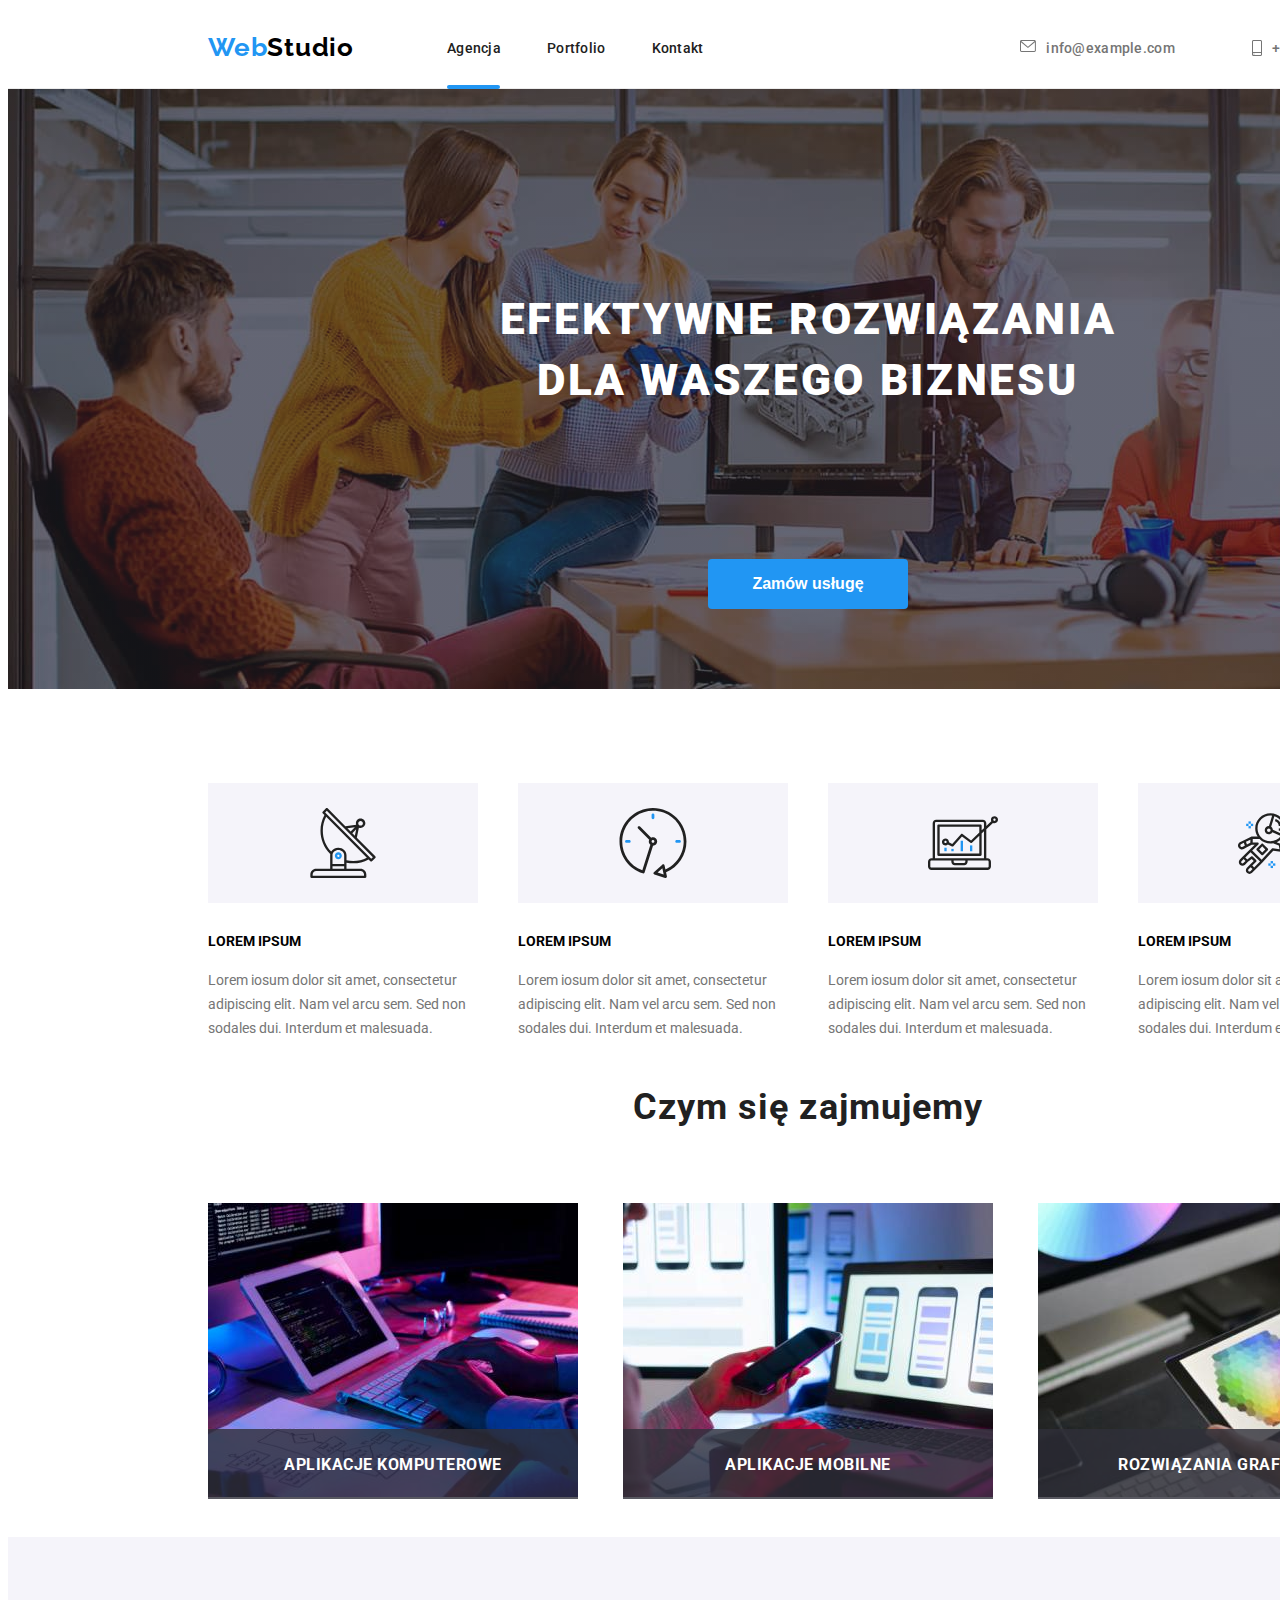
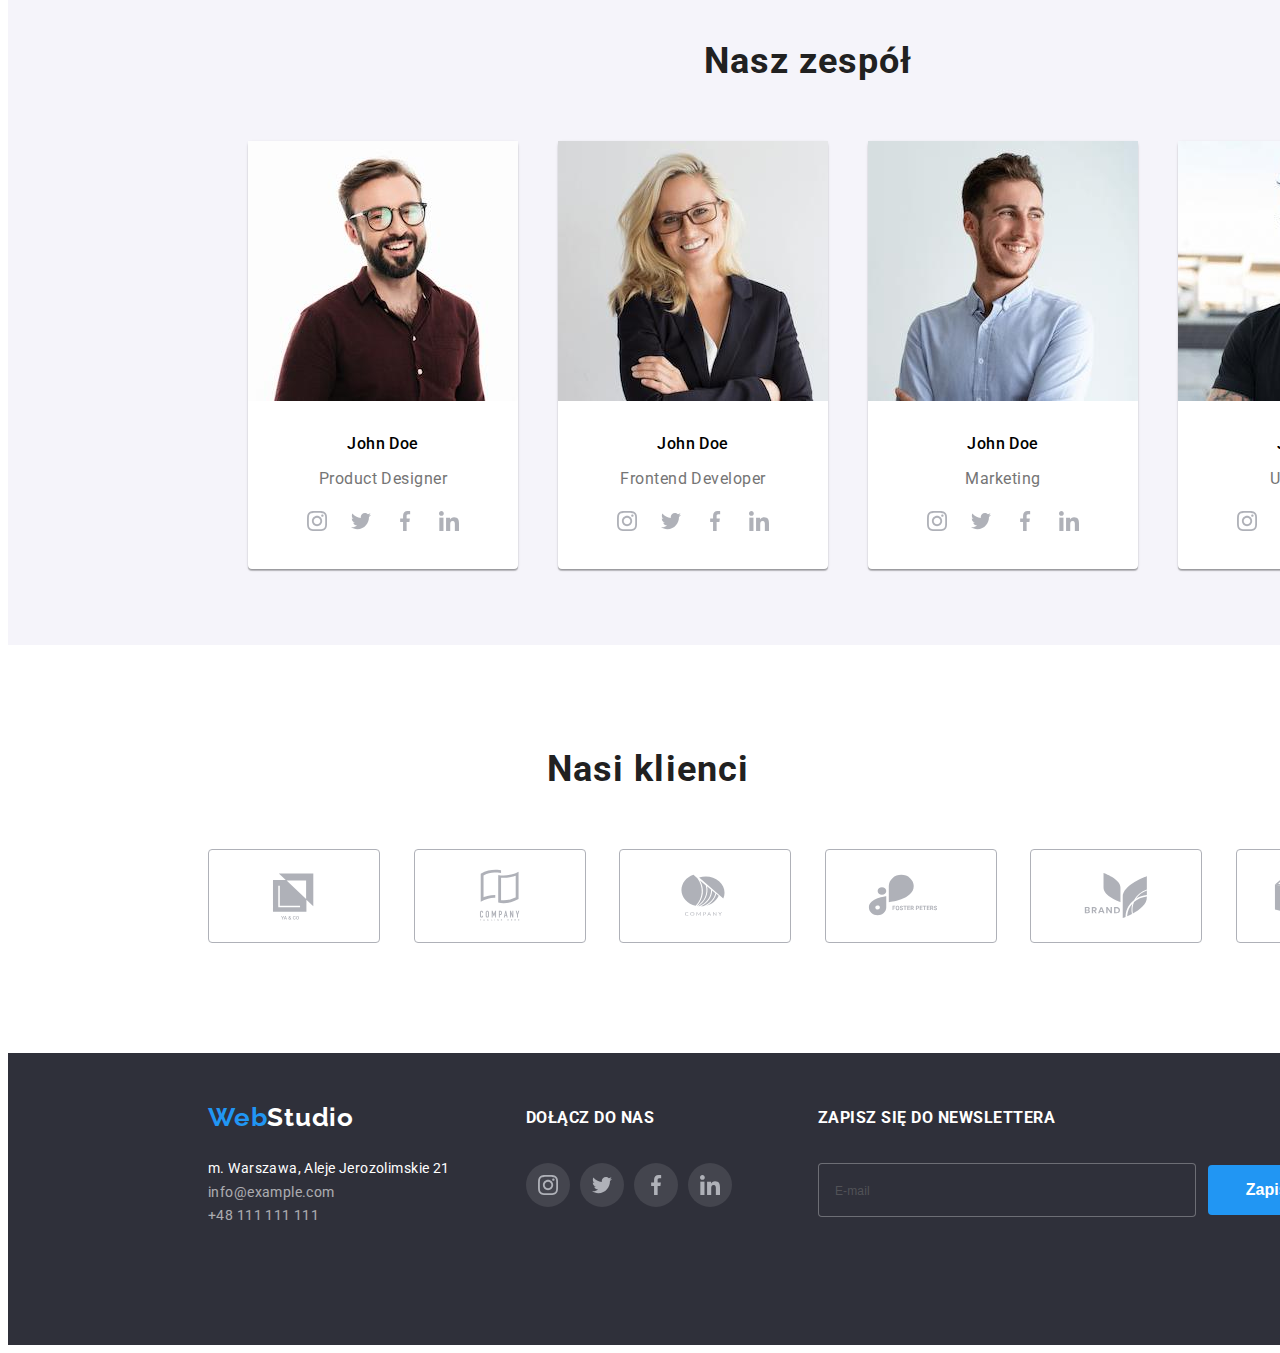
<file: index.html>
<!DOCTYPE html>
<html lang="pl">

<head>
    <meta charset="UTF-8">
    <meta http-equiv="X-UA-Compatible" content="IE=edge">
    <meta name="viewport" content="width=device-width, initial-scale=1.0">
    <link rel="preconnect" href="https://fonts.gstatic.com">
    <link href="https://fonts.googleapis.com/css2?family=Raleway:wght@700&family=Roboto:wght@400;500;700;900&display=swap" rel="stylesheet">
    <link rel="stylesheet" href="https://cdnjs.cloudflare.com/ajax/libs/modern-normalize/0.2.0/modern-normalize.css"
        integrity="sha512-oxqL25oMBPTFLK5OOR4U/Y//5oyc+3B8MJVTuGD2FLdyA+VXlhKMyQ7YjHNSI5+CLk0UdMLw1lV64dDuT1Batw=="
        crossorigin="anonymous" />
    <link rel="stylesheet" href="./css/main.min.css">
    <title>Studio</title>
</head>


<body class="body">

    <!-- HEADER -->

    <header class="header">
        <div class="container">
            <a class="logo logo--light-theam" href="./index.html"><span class="logo__span">Web</span>Studio</a>
            
            <button class="menu__btn" type="button" mobile-menu-open>
                <svg class="menu__btn--icon" width="24" height="16">
                    <use href="./images/icons.svg#icon-menu"></use>
                </svg>
            </button>
            
            <nav class="menu">
                <ul class="menu__list">
                    <li class="menu__item"><a class="menu__link menu__link--underline" href="#">Agencja</a></li>
                    <li class="menu__item"><a class="menu__link" href="./portfolio.html">Portfolio</a></li>
                    <li class="menu__item"><a class="menu__link" href="#">Kontakt</a></li>
                </ul>
            </nav>

            <div class="contact">
                <a class="contact__link" href="mailto:info@example.com">
                    <svg class= "contact__link--envelope">
                        <use href="./images/icons.svg#icon-envelope"></use>
                    </svg>
                        info@example.com
                </a>
                <a class="contact__link" href="tel:+48111111111">
                    <svg class="contact__link--smartphone">
                        <use href="./images/icons.svg#icon-smartphone"></use>
                    </svg>
                        +48 111 111 111
                </a>
            </div>
        </div>
    </header>

    <main>

        <!-- HERO -->

        <section class="hero">
            <h1 class="hero__title">
                Efektywne rozwiązania<br>dla Waszego Biznesu
            </h1>
            <button class="hero__button" type="button" data-modal-open>Zamów usługę</button>
        </section>


        <!-- ATUTS -->


        <section class="atuts container">
            <ul class="atuts__list">
                <li>
                    <div class="atuts__icon-bg">
                        <svg class="atuts__icon">
                            <use href="./images/icons.svg#icon-antenna"></use>
                        </svg>
                    </div>
                    <h4 class="atuts__title">Lorem Ipsum</h4>
                    <p class="atuts__text">Lorem iosum dolor sit amet, consectetur adipiscing elit. Nam vel arcu sem. Sed non sodales dui. Interdum et malesuada.</p>
                </li>
                <li>
                    <div class="atuts__icon-bg">
                        <svg class="atuts__icon">
                            <use href="./images/icons.svg#icon-clock"></use>
                        </svg>
                    </div>
                    <h4 class="atuts__title">Lorem Ipsum</h4>
                    <p class="atuts__text">Lorem iosum dolor sit amet, consectetur adipiscing elit. Nam vel arcu sem. Sed non sodales dui. Interdum et malesuada.</p>
                </li>
                <li>
                    <div class="atuts__icon-bg">
                        <svg class="atuts__icon">
                            <use href="./images/icons.svg#icon-diagram"></use>
                        </svg>
                    </div>
                    <h4 class="atuts__title">Lorem Ipsum</h4>
                    <p class="atuts__text">Lorem iosum dolor sit amet, consectetur adipiscing elit. Nam vel arcu sem. Sed non sodales dui. Interdum et malesuada.</p>
                </li>
                <li>
                    <div class="atuts__icon-bg">
                        <svg class="atuts__icon">
                            <use href="./images/icons.svg#icon-astronaut"></use>
                        </svg>
                    </div>
                    <h4 class="atuts__title">Lorem Ipsum</h4>
                    <p class="atuts__text">Lorem iosum dolor sit amet, consectetur adipiscing elit. Nam vel arcu sem. Sed non sodales dui. Interdum et malesuada.</p>
                </li>
            </ul>
        </section>

        <!-- ABOUT US -->

        <section class="about-us container">
            <h2 class="secondary-title">Czym się zajmujemy</h2>
            <ul class="about-us__list">
                <li class="about-us__img">
                    <img src="images/index/o_nas/box1.jpg" srcset="images/index/o_nas/box1@2x.jpg 2x"  alt="Biurko programisty podczas pracy" width="370" height="294">
                    <div class="about-us__text">aplikacje komputerowe</div>
                </li>
                <li class="about-us__img">
                    <img src="images/index/o_nas/box2.jpg" srcset="images/index/o_nas/box2@2x.jpg 2x" alt="UI desiner podczas pracy" width="370" height="294">
                    <div class="about-us__text">aplikacje mobilne</div>
                </li>
                <li class="about-us__img">
                    <img src="images/index/o_nas/box3.jpg" srcset="images/index/o_nas/box3@2x.jpg 2x" alt="Grafik podczas pracy" width="370" height="294">
                    <div class="about-us__text">rozwiązania graficzne</div>
                </li>
            </ul>
        </section>

        <!-- TEAM -->

        <section class="team">
            <h2 class="secondary-title">Nasz zespół</h2>
            <ul class="team__list container">
                <li class="team__card">
                    <img class="team__img" src="images/index/nasz_zespół/johndoe1.jpg" srcset="images/index/nasz_zespół/johndoe1@x2.jpg 2x" alt="John Doe photo">
                    <h3 class="team__name">John Doe</h3>
                    <p class="team__profession">Product Designer</p>
                    <ul class="team__social">
                        <li>
                            <a class="team__link" href="#">
                                <svg class="team__icon">
                                    <use href="./images/icons.svg#icon-instagram"></use>
                                </svg>
                            </a>
                        </li>
                        <li>
                            <a class="team__link" href="#">
                                <svg class="team__icon">
                                    <use href="./images/icons.svg#icon-twitter"></use>
                                </svg>
                            </a>
                        </li>
                        <li>
                            <a class="team__link" href="#">
                                <svg class="team__icon">
                                    <use href="./images/icons.svg#icon-facebook"></use>
                                </svg>
                            </a>
                        </li>
                        <li>
                            <a class="team__link" href="#">
                                <svg class="team__icon">
                                    <use href="./images/icons.svg#icon-linkedin"></use>
                                </svg>
                            </a>
                        </li>
                    </ul>
                </li>
                <li class="team__card">
                    <img class="team__img" src="images/index/nasz_zespół/johndoe2.jpg" srcset="images/index/nasz_zespół/johndoe2@x2.jpg 2x" alt="John Doe photo" >
                    <h3 class="team__name">John Doe</h3>
                    <p class="team__profession">Frontend Developer</p>
                    <ul class="team__social">
                        <li>
                            <a class="team__link" href="#">
                                <svg class="team__icon">
                                    <use href="./images/icons.svg#icon-instagram"></use>
                                </svg>
                            </a>
                        </li>
                        <li>
                            <a class="team__link" href="#">
                                <svg class="team__icon">
                                    <use href="./images/icons.svg#icon-twitter"></use>
                                </svg>
                            </a>
                        </li>
                        <li>
                            <a class="team__link" href="#">
                                <svg class="team__icon">
                                    <use href="./images/icons.svg#icon-facebook"></use>
                                </svg>
                            </a>
                        </li>
                        <li>
                            <a class="team__link" href="#">
                                <svg class="team__icon">
                                    <use href="./images/icons.svg#icon-linkedin"></use>
                                </svg>
                            </a>
                        </li>
                    </ul>
                </li>
                <li class="team__card">
                    <img class="team__img" src="images/index/nasz_zespół/johndoe3.jpg" srcset="images/index/nasz_zespół/johndoe3@x2.jpg 2x" alt="John Doe photo" >
                    <h3 class="team__name">John Doe</h3>
                    <p class="team__profession">Marketing</p>
                    <ul class="team__social">
                        <li>
                            <a class="team__link" href="#">
                                <svg class="team__icon">
                                    <use href="./images/icons.svg#icon-instagram"></use>
                                </svg>
                            </a>
                        </li>
                        <li>
                            <a class="team__link" href="#">
                                <svg class="team__icon">
                                    <use href="./images/icons.svg#icon-twitter"></use>
                                </svg>
                            </a>
                        </li>
                        <li>
                            <a class="team__link" href="#">
                                <svg class="team__icon">
                                    <use href="./images/icons.svg#icon-facebook"></use>
                                </svg>
                            </a>
                        </li>
                        <li>
                            <a class="team__link" href="#">
                                <svg class="team__icon">
                                    <use href="./images/icons.svg#icon-linkedin"></use>
                                </svg>
                            </a>
                        </li>
                    </ul>
                </li>
                <li class="team__card">
                    <img class="team__img" src="images/index/nasz_zespół/johndoe4.jpg" srcset="images/index/nasz_zespół/johndoe4@x2.jpg 2x" alt="John Doe photo" >
                    <h3 class="team__name">John Doe</h3>
                    <p class="team__profession">UI Designer</p>
                    <ul class="team__social">
                        <li>
                            <a class="team__link" href="#">
                                <svg class="team__icon">
                                    <use href="./images/icons.svg#icon-instagram"></use>
                                </svg>
                            </a>
                        </li>
                        <li>
                            <a class="team__link" href="#">
                                <svg class="team__icon">
                                    <use href="./images/icons.svg#icon-twitter"></use>
                                </svg>
                            </a>
                        </li>
                        <li>
                            <a class="team__link" href="#">
                                <svg class="team__icon">
                                    <use href="./images/icons.svg#icon-facebook"></use>
                                </svg>
                            </a>
                        </li>
                        <li>
                            <a class="team__link" href="#">
                                <svg class="team__icon">
                                    <use href="./images/icons.svg#icon-linkedin"></use>
                                </svg>
                            </a>
                        </li>
                    </ul>
                </li>
            </ul>
        </section>

        <!-- CLIENTS -->

        <section>
            <h2 class="secondary-title">Nasi klienci</h2>
            <ul class=" clients container">
                <li class="clients__list">
                    <a class="clients__link" href="#">
                        <svg class="clients__icon">
                            <use href="./images/icons.svg#icon-Logo"></use>
                        </svg>
                    </a>
                </li>
                <li>
                    <a class="clients__link" href="#">
                        <svg class="clients__icon">
                            <use href="./images/icons.svg#icon-Logo-1"></use>
                        </svg>
                    </a>
                </li>
                <li>
                    <a class="clients__link" href="#">
                        <svg class="clients__icon">
                            <use href="./images/icons.svg#icon-Logo-2"></use>
                        </svg>
                    </a>
                </li>
                <li>
                    <a class="clients__link" href="#">
                        <svg class="clients__icon">
                            <use href="./images/icons.svg#icon-Logo-3"></use>
                        </svg>
                    </a>
                </li>
                <li>
                    <a class="clients__link" href="#">
                        <svg class="clients__icon">
                            <use href="./images/icons.svg#icon-Logo-4"></use>
                        </svg>
                    </a>
                </li>
                <li>
                    <a class="clients__link" href="#">
                        <svg class="clients__icon">
                            <use href="./images/icons.svg#icon-Logo-5"></use>
                        </svg>
                    </a>
                </li>

            </ul>
        </section>
    </main>

    <!-- FOOTER -->

    <footer class="footer">
        <div class="container">
            <div class="footer__adress">
                <a class="logo logo--dark-theam" href="#"><span class="logo__span">Web</span>Studio</a>
                <address class="adress">
                    <ul class="adress__list">
                        <li><a class="adress__link" href="https://goo.gl/maps/aD1GrKhAhbSbdZiUA">m. Warszawa, Aleje Jerozolimskie 21</a></li>
                       <li><a class="adress__link adress__link--opacity" href="mailto:info@example.com">info@example.com</a></li>
                        <li><a class="adress__link adress__link--opacity" href="tel:+48111111111">+48 111 111 111</a></li>
                    </ul>
                </address>
            </div>
            <div class="footer__social">
                <p class="tertiaty-title">dołącz do nas</p>
                <ul class="join-us__list">
                    <li>
                        <a class="join-us__link" href="#">
                            <svg class="join-us__icon">
                                <use href="./images/icons.svg#icon-instagram"></use>
                            </svg>
                        </a>
                    </li>
                    <li>
                        <a class="join-us__link" href="#">
                            <svg class="join-us__icon">
                                <use href="./images/icons.svg#icon-twitter"></use>
                            </svg>
                        </a>
                    </li>
                    <li>
                        <a class="join-us__link" href="#">
                            <svg class="join-us__icon">
                                <use href="./images/icons.svg#icon-facebook"></use>
                            </svg>
                        </a>
                    </li>
                    <li>
                        <a class="join-us__link" href="#">
                            <svg class="join-us__icon">
                                <use href="./images/icons.svg#icon-linkedin"></use>
                            </svg>
                        </a>
                    </li>
                </ul>
            </div>
            <div class="footer__newsletter">
                <p class="tertiaty-title">zapisz się do newslettera</p>
                <form class="news">
                    <label>
                    <input class="news__form" type="email" name="email" placeholder="E-mail">
                    </label>
                    <button class="news__btn" tyle="submint">
                        Zapisz się
                    <svg class="news__send">
                        <use href="./images/icons.svg#icon-send"></use>
                    </svg></button>
                </form>

            </div>
        </div>
    </footer>

    <!-- MODAL -->

    
    <div class="backdrop is-hidden" data-modal>
        <div class="modal">
            <button class="modal__btn--close" type="button" data-modal-close>
                <svg class="modal__btn--icon" width="18" height="18">
                    <use href="./images/icons.svg#icon-close"></use>
                </svg>
            </button>
            <h4 class="modal__title">Zostaw swoje dane w formularzu poniżej</h4>
            <form class="form" method="post">

                <label class="form__label" for="imie">Imie</label>
                    <div class="form__icon--position">
                        <input class="form__input" type="text" name="imie" autocomplete="on" minlength="3" maxlength="20" required>
                        <svg class="form__icon">
                            <use href="./images/icons.svg#icon-person"></use></svg>
                    </div>
                
                <label class="form__label" for="tel">Telefon</label>
                    <div class="form__icon--position">                   
                        <input class="form__input" type="tel" name="tel" autocomplete="on" required>
                        <svg class="form__icon">
                            <use href="./images/icons.svg#icon-phone"></use></svg>
                    </div>

                <label class="form__label" for="email">Email</label>
                    <div class="form__icon--position">
                        <input class="form__input" type="email" name="email" autocomplete="on" required>
                        <svg class="form__icon">
                            <use href="./images/icons.svg#icon-email"></use></svg>
                    </div>
                
                <label class="form__label" for="komentarz">komentarz</label>
                <textarea class="form__input--coment" rows="5" name="komentarz" autocomplete="off" placeholder="Wprowadź tekst"></textarea>
                
                <input class="form__checkbox visually-hidden" id="reg" type="checkbox" name="allow" required>
                <label class="form__reg" for="reg">Oświadczam iż akceptuję <a class="form__reg--link" href="#">Regulamin</a> i <a class="form__reg--link" href="#">Politykę Prywatności.</a></label>
                
                 <button class="form__sub-btn" type="submit" >Wyślij</button>
            </form>
        </div>
    </div>

      <!--MODAL MENU-->
        <div class="backdrop is-hidden" mobile-menu>
            <div class="mobile-modal">
                <button class="mobile__btn--close" type="button" mobile-menu-close>
                    <svg class="mobile__btn--icon">
                        <use href="./images/icons.svg#icon-close"></use>
                    </svg>
                </button>
                <ul class="menu-modal">
                    <li class="menu-modal__item">
                        <a class="menu-modal__link current" href="./index.html">Agencja</a>
                    </li>
                    <li class="menu-modal__item">
                        <a class="menu-modal__link" href="./portfolio.html">Portfolio</a>
                    </li>
                    <li class="menu-modal__item">
                        <a class="menu-modal__link" href="#">Kontakt</a>
                    </li>
                </ul>
        
                <ul class="menu-modal-contacts">
                    <li class="menu-modal-contacts__item">
                        <a href="tel:+48111111111" class="menu-modal-contacts__tel">
                            +48 111 111 111
                        </a>
                    </li>
                    <li class="menu-modal-contacts__item">
                        <a href="mailto:info@devstudio.com" class="menu-modal-contacts__mail">
                            info@devstudio.com
                        </a>
                    </li>
        
                </ul>
                <ul class="menu-modal-social">
                    <li class="menu-modal-social__item">
                        <a href="#" class="menu-modal-social__link">Instagram</a>
                    </li>
                    <li class="menu-modal-social__item">
                        <a href="#" class="menu-modal-social__link">Twitter</a>
                    </li>
                    <li class="menu-modal-social__item">
                        <a href="#" class="menu-modal-social__link">Facebook</a>
                    </li>
                    <li class="menu-modal-social__item">
                        <a href="#" class="menu-modal-social__link">LinkedIn</a>
                    </li>
                </ul>
            </div>
        </div>
    
    <script src="js/modal.js"></script>
    <script src="js/mobile-menu.js"></script>
</body>
</html>
</file>
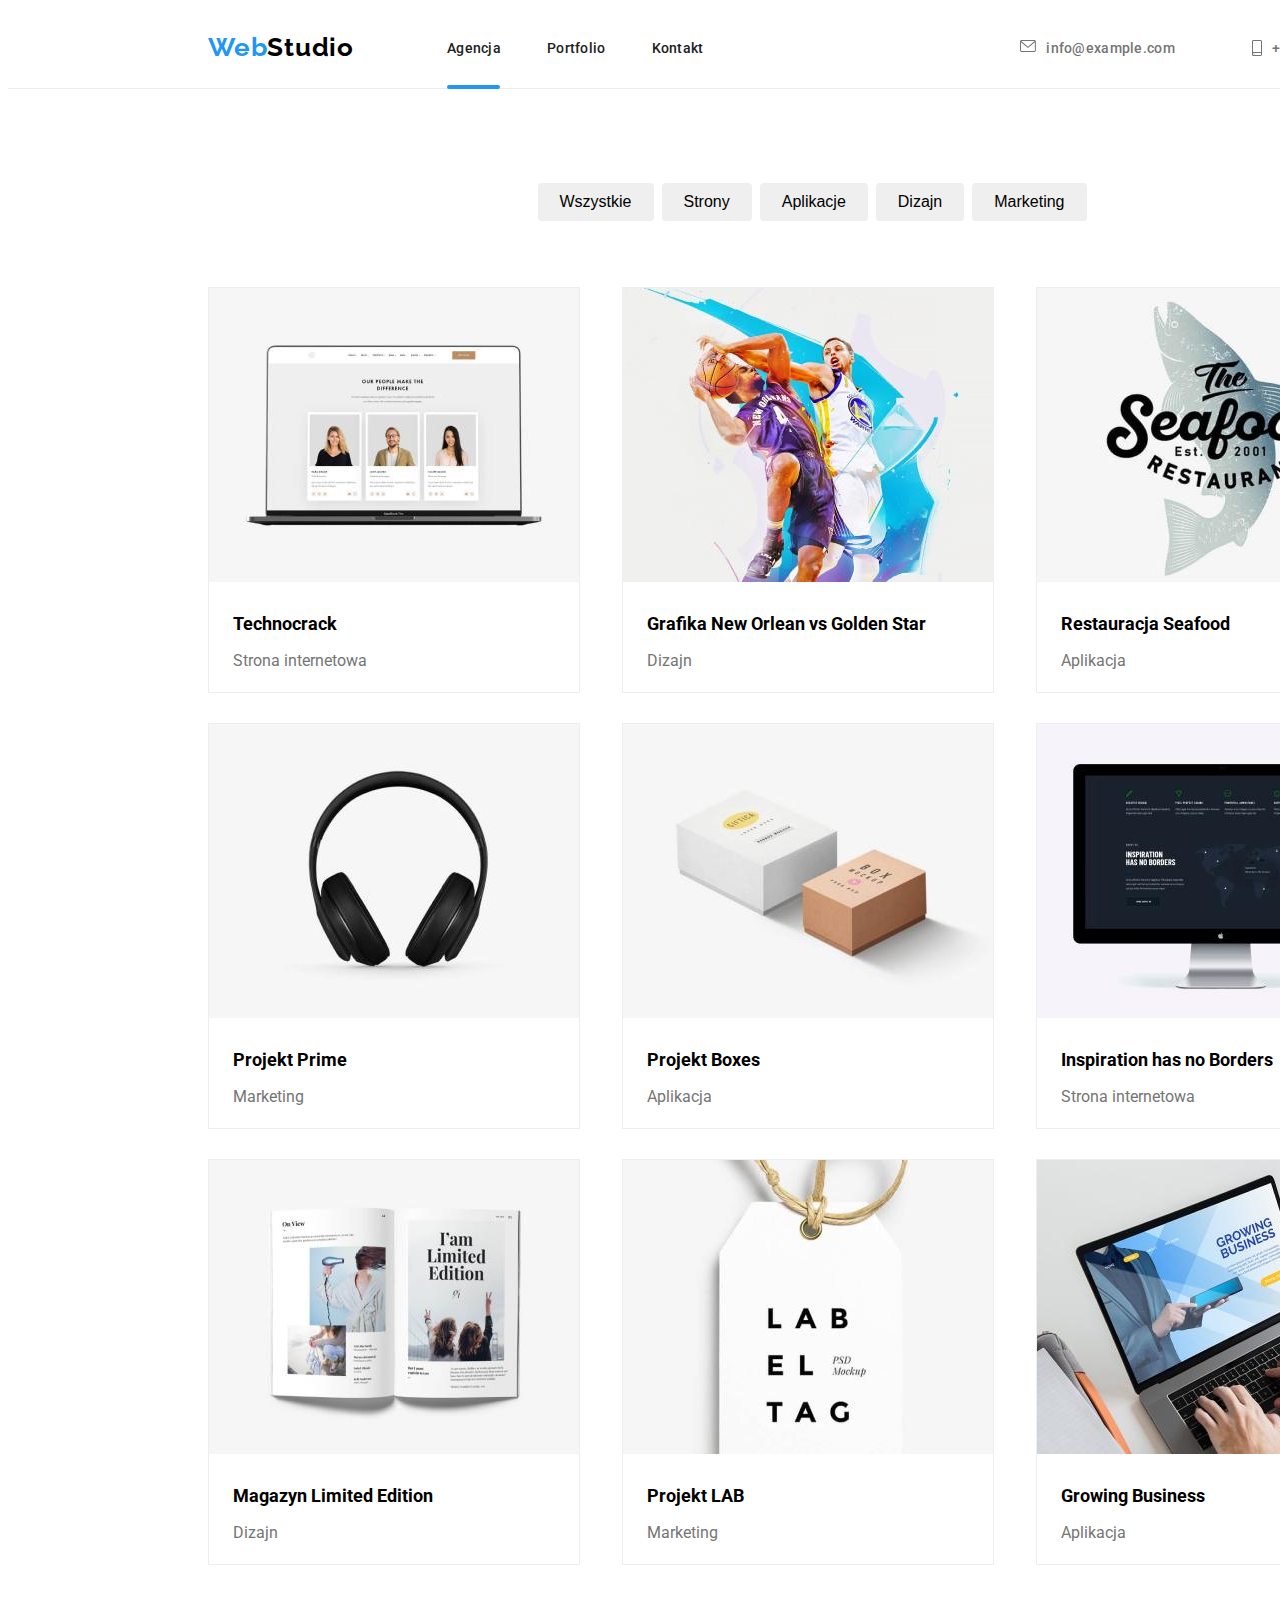
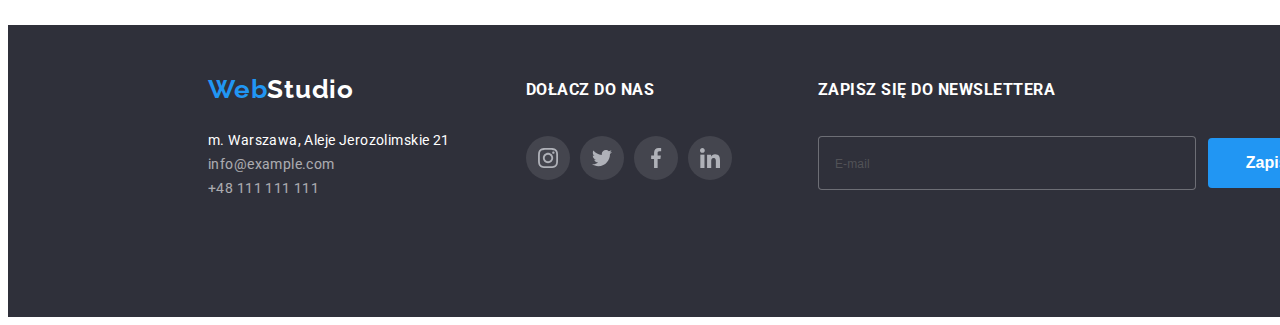
<file: portfolio.html>
<!DOCTYPE html>
<html lang="pl">

<head>
    <meta charset="UTF-8">
    <meta http-equiv="X-UA-Compatible" content="IE=edge">
    <meta name="viewport" content="width=device-width, initial-scale=1.0">
    <link rel="preconnect" href="https://fonts.gstatic.com">
    <link href="https://fonts.googleapis.com/css2?family=Raleway:wght@700&family=Roboto:wght@400;500;700;900&display=swap" rel="stylesheet">
    <link rel="stylesheet" href="https://cdnjs.cloudflare.com/ajax/libs/modern-normalize/0.2.0/modern-normalize.css"
        integrity="sha512-oxqL25oMBPTFLK5OOR4U/Y//5oyc+3B8MJVTuGD2FLdyA+VXlhKMyQ7YjHNSI5+CLk0UdMLw1lV64dDuT1Batw=="
        crossorigin="anonymous" />
    <link rel="stylesheet" href="./css/main.min.css">
    <title>Portfolio</title>
</head>


<body class="body">

    <!-- HEADER -->

    <header class="header">
        <div class="container">
            <a class="logo logo--light-theam" href="./index.html"><span class="logo__span">Web</span>Studio</a>
    
            <button class="menu__btn" type="button" mobile-menu-open>
                <svg class="menu__btn--icon" width="24" height="16">
                    <use href="./images/icons.svg#icon-menu"></use>
                </svg>
            </button>
    
            <nav class="menu">
                <ul class="menu__list">
                    <li class="menu__item"><a class="menu__link menu__link--underline" href="#">Agencja</a></li>
                    <li class="menu__item"><a class="menu__link" href="./portfolio.html">Portfolio</a></li>
                    <li class="menu__item"><a class="menu__link" href="#">Kontakt</a></li>
                </ul>
            </nav>

            <div class="contact">
                <a class="contact__link" href="mailto:info@example.com">
                    <svg class= "contact__link--envelope">
                        <use href="./images/icons.svg#icon-envelope"></use>
                    </svg>
                        info@example.com
                </a>
                <a class="contact__link" href="tel:+48111111111">
                    <svg class="contact__link--smartphone">
                        <use href="./images/icons.svg#icon-smartphone"></use>
                    </svg>
                        +48 111 111 111
                </a>
            </div>
        </div>
    </header>

    <main>


        <!-- FILTR -->
        
        <nav>
            <div class="container">
                <ul class="filtr">
                    <li>
                        <button class="filtr__btn" type="button">Wszystkie</button>
                    </li>
                    <li>
                        <button class="filtr__btn" type="button">Strony</button>
                    </li>
                    <li>
                        <button class="filtr__btn" type="button">Aplikacje</button>
                    </li>
                    <li>
                        <button class="filtr__btn" type="button">Dizajn</button>
                    </li>
                    <li>
                        <button class="filtr__btn" type="button">Marketing</button>
                    </li>
                </ul>
            </div>
        </nav>

        <!-- CARTS -->

        <secion class="container">
            <ul class="portfolio">
                <li class="portfolio__carts">
                    <div class="portfolio__for-hidden">
                        <img class="portfolio__img" src="images/portfolio/technocrack.jpg" alt="Komputer z wyświetloną stroną internetową" width="370"
                            height="294">
                        <div class="portfolio__carts--hidden">Technocrack jest popularną platformą wykorzystywaną do rozpowszechniania
                            koronawirusa. Firmy wykorzystują tę platformę
                            do celów szpiegowskich i ataków na niezabezpieczone serwery konkurencji</div>
                    </div>
                    <h3 class="portfolio__title">Technocrack</h3>
                    <p class="portfolio__text">Strona internetowa</p>
                </li>
                <li class="portfolio__carts">
                    <div class="portfolio__for-hidden">
                        <img class="portfolio__img" src="images/portfolio/grafika-no-vs-gs.jpg" alt="Koszykarski pojedynek o piłkę" width="370"
                            height="294">
                        <div class="portfolio__carts--hidden">Technocrack jest popularną platformą wykorzystywaną do rozpowszechniania
                            koronawirusa. Firmy
                            wykorzystują tę platformę
                            do celów szpiegowskich i ataków na niezabezpieczone serwery konkurencji</div>
                    </div>
                    <h3 class="portfolio__title">Grafika New Orlean vs Golden Star</h3>
                    <p class="portfolio__text">Dizajn</p>
                </li>
                <li class="portfolio__carts">
                    <div class="portfolio__for-hidden">
                        <img class="portfolio__img" src="images/portfolio/restauracja-seafood.jpg" alt="Logotyp restauracji" width="370" height="294">
                        <div class="portfolio__carts--hidden">Technocrack jest popularną platformą wykorzystywaną do rozpowszechniania
                            koronawirusa. Firmy
                            wykorzystują tę platformę
                            do celów szpiegowskich i ataków na niezabezpieczone serwery konkurencji</div>
                    </div>
                    <h3 class="portfolio__title">Restauracja Seafood</h3>
                    <p class="portfolio__text">Aplikacja</p>
                </li>
                <li class="portfolio__carts">
                    <div class="portfolio__for-hidden">
                        <img class="portfolio__img" src="images/portfolio/projekt-prime.jpg" alt="Słuchawki bezprzewodowe" width="370" height="294">
                        <div class="portfolio__carts--hidden">Technocrack jest popularną platformą wykorzystywaną do rozpowszechniania
                            koronawirusa. Firmy
                            wykorzystują tę platformę
                            do celów szpiegowskich i ataków na niezabezpieczone serwery konkurencji</div>
                    </div>
                    <h3 class="portfolio__title">Projekt Prime</h3>
                    <p class="portfolio__text">Marketing</p>
                </li>
                <li class="portfolio__carts">
                    <div class="portfolio__for-hidden">
                        <img class="portfolio__img" src="images/portfolio/projekt-boxes.jpg" alt="Eleganckie pudełka" width="370" height="294">
                        <div class="portfolio__carts--hidden">Technocrack jest popularną platformą wykorzystywaną do rozpowszechniania
                            koronawirusa. Firmy
                            wykorzystują tę platformę
                            do celów szpiegowskich i ataków na niezabezpieczone serwery konkurencji</div>
                    </div>
                    <h3 class="portfolio__title">Projekt Boxes</h3>
                    <p class="portfolio__text">Aplikacja</p>
                </li>
                <li class="portfolio__carts">
                    <div class="portfolio__for-hidden">
                        <img class="portfolio__img" src="images/portfolio/inspiration-no-borders.jpg" alt="Ekran z wyświetloną stroną internetową"
                            width="370" height="294">
                        <div class="portfolio__carts--hidden">Technocrack jest popularną platformą wykorzystywaną do rozpowszechniania
                            koronawirusa. Firmy
                            wykorzystują tę platformę
                            do celów szpiegowskich i ataków na niezabezpieczone serwery konkurencji</div>
                    </div>
                    <h3 class="portfolio__title">Inspiration has no Borders</h3>
                    <p class="portfolio__text">Strona internetowa</p>
                </li>
                <li class="portfolio__carts">
                    <div class="portfolio__for-hidden">
                        <img class="portfolio__img" src="images/portfolio/magazyn-limited-ediotion.jpg" alt="Strona z magazynu" width="370" height="294">
                        <div class="portfolio__carts--hidden">Technocrack jest popularną platformą wykorzystywaną do rozpowszechniania
                            koronawirusa. Firmy
                            wykorzystują tę platformę
                            do celów szpiegowskich i ataków na niezabezpieczone serwery konkurencji</div>
                    </div>
                    <h3 class="portfolio__title">Magazyn Limited Edition</h3>
                    <p class="portfolio__text">Dizajn</p>
                </li>
                <li class="portfolio__carts">
                    <div class="portfolio__for-hidden">
                        <img class="portfolio__img" src="images/portfolio/projekt-lab.jpg" alt="Etykieta LAB" width="370" height="294">
                        <div class="portfolio__carts--hidden">Technocrack jest popularną platformą wykorzystywaną do rozpowszechniania
                            koronawirusa. Firmy
                            wykorzystują tę platformę
                            do celów szpiegowskich i ataków na niezabezpieczone serwery konkurencji</div>
                    </div>
                    <h3 class="portfolio__title">Projekt LAB</h3>
                    <p class="portfolio__text">Marketing</p>
                </li>
                <li class="portfolio__carts">
                    <div class="portfolio__for-hidden">
                        <img class="portfolio__img" src="images/portfolio/growing-biznes.jpg" alt="Laptop na biurku" width="370" height="294">
                        <div class="portfolio__carts--hidden">Technocrack jest popularną platformą wykorzystywaną do rozpowszechniania
                            koronawirusa. Firmy
                            wykorzystują tę platformę
                            do celów szpiegowskich i ataków na niezabezpieczone serwery konkurencji</div>
                    </div>
                    <h3 class="portfolio__title">Growing Business</h3>
                    <p class="portfolio__text">Aplikacja</p>
                </li>
            </ul>


        </secion>

    </main>

    <!-- FOOTER -->

    <footer class="footer">
        <div class="container">
            <div class="footer__adress">
                <a class="logo logo--dark-theam" href="#"><span class="logo__span">Web</span>Studio</a>
                <address class="adress">
                    <ul class="adress__list">
                        <li><a class="adress__link" href="https://goo.gl/maps/aD1GrKhAhbSbdZiUA">m. Warszawa, Aleje Jerozolimskie 21</a></li>
                       <li><a class="adress__link adress__link--opacity" href="mailto:info@example.com">info@example.com</a></li>
                        <li><a class="adress__link adress__link--opacity" href="tel:+48111111111">+48 111 111 111</a></li>
                    </ul>
                </address>
            </div>
            <div class="footer__social">
                <p class="tertiaty-title">dołacz do nas</p>
                <ul class="join-us__list">
                    <li>
                        <a class="join-us__link" href="#">
                            <svg class="join-us__icon">
                                <use href="./images/icons.svg#icon-instagram"></use>
                            </svg>
                        </a>
                    </li>
                    <li>
                        <a class="join-us__link" href="#">
                            <svg class="join-us__icon">
                                <use href="./images/icons.svg#icon-twitter"></use>
                            </svg>
                        </a>
                    </li>
                    <li>
                        <a class="join-us__link" href="#">
                            <svg class="join-us__icon">
                                <use href="./images/icons.svg#icon-facebook"></use>
                            </svg>
                        </a>
                    </li>
                    <li>
                        <a class="join-us__link" href="#">
                            <svg class="join-us__icon">
                                <use href="./images/icons.svg#icon-linkedin"></use>
                            </svg>
                        </a>
                    </li>
                </ul>
            </div>
            <div class="footer__newsletter">
                <p class="tertiaty-title">zapisz się do newslettera</p>
                <form class="news">
                    <label>
                    <input class="news__form" type="email" name="email" placeholder="E-mail">
                    </label>
                    <button class="news__btn" tyle="submint">
                        Zapisz się
                    <svg class="news__send">
                        <use href="./images/icons.svg#icon-send"></use>
                    </svg></button>
                </form>

            </div>
        </div>

        <!--MODAL MENU-->

        
        <div class="backdrop is-hidden" mobile-menu>
            <div class="mobile-modal">
                <button class="mobile__btn--close" type="button" mobile-menu-close>
                    <svg class="mobile__btn--icon">
                        <use href="./images/icons.svg#icon-close"></use>
                    </svg>
                </button>
                <ul class="menu-modal">
                    <li class="menu-modal__item">
                        <a class="menu-modal__link current" href="./index.html">Agencja</a>
                    </li>
                    <li class="menu-modal__item">
                        <a class="menu-modal__link" href="./portfolio.html">Portfolio</a>
                    </li>
                    <li class="menu-modal__item">
                        <a class="menu-modal__link" href="#">Kontakt</a>
                    </li>
                </ul>
        
                <ul class="menu-modal-contacts">
                    <li class="menu-modal-contacts__item">
                        <a href="tel:+48111111111" class="menu-modal-contacts__tel">
                            +48 111 111 111
                        </a>
                    </li>
                    <li class="menu-modal-contacts__item">
                        <a href="mailto:info@devstudio.com" class="menu-modal-contacts__mail">
                            info@devstudio.com
                        </a>
                    </li>
        
                </ul>
                <ul class="menu-modal-social">
                    <li class="menu-modal-social__item">
                        <a href="#" class="menu-modal-social__link">Instagram</a>
                    </li>
                    <li class="menu-modal-social__item">
                        <a href="#" class="menu-modal-social__link">Twitter</a>
                    </li>
                    <li class="menu-modal-social__item">
                        <a href="#" class="menu-modal-social__link">Facebook</a>
                    </li>
                    <li class="menu-modal-social__item">
                        <a href="#" class="menu-modal-social__link">LinkedIn</a>
                    </li>
                </ul>
            </div>
        </div>
        
        <script src="js/modal.js"></script>
        <script src="js/mobile-menu.js"></script>
        </body>
        
        </html>
    </footer>
</body>
</file>
<file: css/main.min.css>
.is-hidden{opacity:0;visibility:hidden;pointer-events:none}.backdrop{position:fixed;left:0;top:0;width:100%;height:100%;background-color:rgba(0,0,0,0.1);transition:opacity 250ms cubic-bezier(0.4, 0, 0.2, 1),visibility 250ms cubic-bezier(0.4, 0, 0.2, 1)}.visually-hidden{position:absolute !important;clip:rect(1px 1px 1px 1px);clip:rect(1px, 1px, 1px, 1px);padding:0 !important;border:0 !important;height:1px !important;width:1px !important;overflow:hidden;opacity:0;visibility:hidden;pointer-events:none}.container{width:100%}.header .container{align-items:center}.footer .container{justify-content:space-between}@media screen and (min-width: 320px) and (max-width: 767px){.cointainer{width:480px;padding-left:15px;padding-right:15px}.footer .cointainer{display:flex}}@media screen and (min-width: 768px) and (max-width: 1199px){.container{width:768px;display:flex;padding-left:15px;padding-right:15px}}@media screen and (min-width: 1200px){.container{display:flex;margin-left:200px;margin-right:200px;justify-content:center;width:1200px}}.body{width:100%;font-family:"Roboto",sans-serif}@media screen and (min-width: 320px) and (max-width: 767px){.body{max-width:480px}}.header{background-color:#fff;border-bottom:1px solid #ececec}@media screen and (min-width: 320px) and (max-width: 767px){.header{height:60px;align-items:center;width:480px;position:relative}}@media screen and (min-width: 768px) and (max-width: 1199px){.header{height:80px;display:flex;align-items:center}}@media screen and (min-width: 1200px){.header{height:80px;width:1600px}}.footer{background-color:#2f303a}@media screen and (min-width: 320px) and (max-width: 767px){.footer{display:flex;flex-direction:column;align-items:center;height:603px;width:480px}}@media screen and (min-width: 768px) and (max-width: 1199px){.footer{display:flex;flex-wrap:wrap;height:463px;position:relative}}@media screen and (min-width: 1200px){.footer{height:252px;padding-top:40px;width:1600px}}.hero{background-color:#757575;margin-top:auto;display:flex;align-items:center;flex-direction:column}.hero__title{line-height:1.38em;text-transform:uppercase;padding-top:200px;margin:0px;font-weight:900;letter-spacing:0.06em}.hero__button{width:200px;height:50px;border:none;border-radius:4px;font-weight:700;font-size:16px;line-height:1.875em;background-color:#2196f3;margin-top:150px}.hero__button:hover,.hero__button:focus{cursor:pointer}.hero__title,.hero__button{color:#fff;text-align:center;letter-spacing:0.06}@media screen and (min-width: 320px) and (max-width: 767px){.hero{background-image:linear-gradient(rgba(47,48,58,0.4), rgba(47,48,58,0.4)),url("../images/index/poster/hero-mini.jpg");height:400px;width:480px;display:flex}.hero__title{width:365px;height:84px;font-size:26px;padding-top:118px}.hero__btn{margin-top:30px}}@media screen and (min-device-pixel-ratio: 2) and (min-width: 320px) and (max-width: 767px), (-webkit-min-device-pixel-ratio: 2) and (min-width: 320px) and (max-width: 767px), (min-resolution: 192dpi) and (min-width: 320px) and (max-width: 767px), (min-resolution: 2dppx) and (min-width: 320px) and (max-width: 767px){.hero{background-image:linear-gradient(rgba(47,48,58,0.4), rgba(47,48,58,0.4)),url("../images/index/poster/hero-mini@2x.jpg")}}@media screen and (min-width: 768px) and (max-width: 1199px){.hero{background-image:linear-gradient(rgba(47,48,58,0.4), rgba(47,48,58,0.4)),url("../images/index/poster/hero-semi.jpg");height:400px;background-size:cover}.hero__title{width:365px;height:84px;font-size:26px;padding-top:120px}.hero__button{margin-top:114px}}@media screen and (min-device-pixel-ratio: 2) and (min-width: 768px), (-webkit-min-device-pixel-ratio: 2) and (min-width: 768px), (min-resolution: 192dpi) and (min-width: 768px), (min-resolution: 2dppx) and (min-width: 768px){.hero{background-image:linear-gradient(rgba(47,48,58,0.4), rgba(47,48,58,0.4)),url("../images/index/poster/hero-semi@2x.jpg");background-size:cover}}@media screen and (min-width: 1200px){.hero{background-image:linear-gradient(rgba(47,48,58,0.4), rgba(47,48,58,0.4)),url("../images/index/poster/hero-maxi.jpg");height:600px;width:1600px;background-size:cover}.hero__title{width:696px;height:120px;font-size:44px}}@media screen and (min-device-pixel-ratio: 2) and (min-width: 1200px), (-webkit-min-device-pixel-ratio: 2) and (min-width: 1200px), (min-resolution: 192dpi) and (min-width: 1200px), (min-resolution: 2dppx) and (min-width: 1200px){.hero{background-image:linear-gradient(rgba(47,48,58,0.4), rgba(47,48,58,0.4)),url("../images/index/poster/hero-maxi@2x.jpg")}}.atuts__list{display:flex;list-style:none;padding-left:0;padding-right:0;margin:0}.atuts__icon-bg{display:flex;justify-content:center;align-items:center;width:270px;height:120px;background-color:#f5f4fa}.atuts__icon{display:flex;justify-content:center;align-items:center;width:70px;height:70px}.atuts__title{font-weight:700;line-height:1.142em;text-transform:uppercase;margin-top:30px}.atuts__text{width:270px;height:75px;line-height:1.714em;color:#757575}.atuts__title,.atuts__text{font-size:14px;letter-spacing:0.03}@media screen and (min-width: 320px) and (max-width: 767px){.atuts{width:480px}.atuts__list{flex-direction:column;align-items:center;align-self:center}.atuts__icon-bg{width:450px}.atuts__title,.atuts__text{display:flex;text-align:center;width:420px;justify-content:center}}@media screen and (min-width: 768px) and (max-width: 1199px){.atuts{height:627px;width:768px}.atuts__list{margin-top:60px;margin-bottom:45px;flex-wrap:wrap;justify-content:space-between}.atuts__text{width:354px}.atuts__icon-bg{width:354px}}@media screen and (min-width: 1200px){.atuts__list{justify-content:space-between;padding-top:94px;width:1200px}}.about-us__list{display:flex;justify-content:space-between;list-style:none;padding-left:0;width:100%}.about-us__img{position:relative}.about-us__text{box-sizing:border-box;position:absolute;bottom:2px;width:100%;height:70px;text-transform:uppercase;text-align:center;background-color:rgba(47,48,58,0.8);color:#fff;font-weight:700;padding-top:27px;line-height:1.172em;letter-spacing:0.03em}@media screen and (min-width: 320px) and (max-width: 767px){.about-us{display:none}}@media screen and (min-width: 768px) and (max-width: 1199px){.about-us{display:none}}@media screen and (min-width: 1200px){.about-us{height:386px;flex-direction:column}}.team{justify-content:space-between;background-color:#f5f4fa}.team__list{list-style:none;justify-content:space-between}.team__card{width:270px;height:428px;background-color:#fff;border-radius:4px;box-shadow:0px 2px 1px 0px rgba(0,0,0,0.2),0px 1px 1px 0px rgba(0,0,0,0.14),0px 1px 3px 0px rgba(0,0,0,0.12);border-bottom-right-radius:4px;border-bottom-left-radius:4px}.team__name{font-weight:500;margin-top:30px}.team__profession{color:#757575;margin-bottom:10px}.team__profession,.team__name{font-size:16px;line-height:1.186em;text-align:center;letter-spacing:0.03em}.team__social{display:flex;justify-content:center;margin-top:16px;list-style:none;width:206px;padding-left:0;margin:auto}.team__link{width:44px;height:44px;fill:#afb1b8;display:flex;justify-content:center;align-items:center}.team__link:hover,.team__link:focus{fill:#fff;background-color:#2196f3;border-radius:50%}.team__icon{width:20px;height:20px}@media screen and (min-width: 320px) and (max-width: 767px){.team{height:2761px;width:480px;display:flex;flex-direction:column}.team .secondary-title{padding-top:0;margin-bottom:0px}.team__list{padding:0px}.team__card{height:622px;width:450px;align-content:space-between;margin-bottom:30px;margin-left:auto;margin-right:auto}.team__img{width:450px;height:460px}}@media screen and (min-width: 768px) and (max-width: 1199px){.team{width:768px;height:1285px;flex-wrap:wrap}.team .secondary-title{padding-top:60px;margin:0}.team__list{flex-wrap:wrap}.team__card{width:354px;height:536px;margin-bottom:30px}.team__img{width:354px;height:374px}}@media screen and (min-width: 1200px){.team{height:708px;width:1600px}.team .secondary-title{padding-top:94px;width:1600px}.team__img{width:270px;height:260px}}.clients{display:flex;align-items:center;justify-content:space-between;list-style:none}.clients__link{display:flex;justify-content:center;align-items:center;width:170px;height:92px;border:1px solid #afb1b8;border-radius:4px;fill:#afb1b8}.clients__link:hover,.clients__link:focus{fill:#2196f3;background-color:#fff;border:1px solid #2196f3}.clients__icon{width:106px;height:60px}@media screen and (min-width: 320px) and (max-width: 767px){.clients{width:480px;height:426px;display:flex;flex-wrap:wrap;padding:0 15px}.clients__link{width:210px;height:92px;margin-bottom:30px}}@media screen and (min-width: 768px) and (max-width: 1199px){.clients{height:300x;width:768px;display:flex;flex-wrap:wrap}.clients__link{margin-bottom:30px;width:226px;height:92px}}@media screen and (min-width: 1200px){.clients{width:1200px;padding-left:0}.clients__link{margin-bottom:94px}}.modal{position:absolute;top:50%;left:50%;transform:translate(-50%, -50%);width:528px;min-height:581px;background-color:#fff}.modal__btn--close{position:absolute;top:8px;right:8px;width:30px;height:30px;background-color:#fff;border-radius:50%;border:1px solid rgba(0,0,0,0.1);cursor:pointer}.modal__btn--close:hover,.modal__btn--close:focus{fill:#2196f3}.modal__title{font-style:700;font-size:20px;line-height:1.15em;letter-spacing:0, 03em;margin-top:40px;margin-bottom:12px;color:#212121;text-align:center}.form{display:flex;flex-direction:column;justify-content:center;align-items:flex-start}.form__label{font-size:12px;line-height:1.67em;letter-spacing:0.01;color:#757575;margin-bottom:4px;margin-left:40px;margin-right:40px}.form__input{height:40px;padding-left:42px;transition:border-color 250ms cubic-bezier(0.4, 0, 0.2, 1)}.form__input,.form__input--coment{border:1px solid rgba(33,33,33,0.2);justify-self:center;margin-bottom:10px;box-sizing:border-box;border-radius:4px;width:448px}.form__input--coment{height:120px;padding:16px 12px 16px 12px;margin-left:40px;resize:none;transition:border-color 250ms cubic-bezier(0.4, 0, 0.2, 1)}.form__input:focus+.form__icon{fill:#2196f3}.form__input:focus,.form__input--coment:focus{border-color:#2196f3;outline:none}.form__icon{fill:#212121;width:18px;height:18px;position:absolute;top:11px;left:12px;transition:fill 250mss cubic-bezier(0.4, 0, 0.2, 1)}.form__icon--position{position:relative;align-self:center}.form__checkbox:checked+.form__reg::before{background-image:url("../images/check.svg");background-color:#2196f3;border:3px solid #2196f3;background-repeat:no-repeat;background-size:contain;background-position:center}.form__reg{font-size:14px;line-height:1.174em;letter-spacing:0.03em;color:#757575;align-self:center}.form__reg--link{color:#2196f3}.form__reg::before{display:inline-block;content:"";width:16px;height:16px;border:1px solid #000;border-radius:1px;transition:250ms cubic-bezier(0.075, 0.82, 0.165, 1);margin-right:5px}.form__sub-btn{width:200px;height:50px;background-color:#2196f3;color:#fff;box-shadow:4px,0px,4px,rgba(0,0,0,0.15);border:none;border-radius:4px;font-size:16px;font-weight:700;letter-spacing:0.06em;text-align:center;line-height:1.875em;align-self:center;margin-top:30px}::placeholder{font-size:12px;line-height:1.167em;letter-spacing:0.01em;color:rgba(117,117,117,0.5)}@media screen and (min-width: 320px) and (max-width: 767px){.modal{width:450px;min-height:620px}.modal__title{width:370px;height:60px;text-align:center;align-self:center;display:flex;margin:40px;padding-left:20px;line-height:30px;margin-bottom:12px}.form__input,.form__input--coment{width:370px}.form__reg{font-size:12px}}.filtr{display:flex;padding:0px;justify-content:center;list-style:none}.filtr__btn{font-weight:500;font-size:16px;line-height:1.625em;text-align:center;letter-spacing:0.03;border-radius:4px;min-height:38px;border:none;margin-left:8px;padding-left:22px;padding-right:22px;transition:250ms cubic-bezier(0.4, 0, 0.2, 1)}.filtr__btn:focus,.filtr__btn:hover{color:#fff;background-color:#2196f3;cursor:pointer;box-shadow:0px 2px 2px 0px rgba(0,0,0,0.12),0px 1px 2px 0px rgba(0,0,0,0.08),0px 3px 1px 0px rgba(0,0,0,0.1)}@media screen and (min-width: 320px) and (max-width: 767px){.filtr{flex-wrap:wrap;margin-top:60px;margin-bottom:0;justify-content:start;width:480px}.filtr__btn{margin-bottom:15px;padding-left:30px;padding-right:30px}}@media screen and (min-width: 768px) and (max-width: 1199px){.filtr{width:768px;justify-content:center}}@media screen and (min-width: 1200px){.filtr{margin-top:94px;margin-bottom:50px}}.portfolio{display:flex;flex-wrap:wrap;align-content:space-between;justify-content:space-between;margin-bottom:30px;list-style:none;padding:0}.portfolio__carts{width:370px;height:404px;border:1px solid #eeeeee;margin-bottom:30px;position:relative}.portfolio__carts:hover,.portfolio__carts:focus{box-shadow:1px 4px 6px 0px rgba(0,0,0,0.16),0px 1px 2px 0px rgba(0,4,4,0.06),0px 1px 1px 0px rgba(0,0,0,0.12);cursor:pointer}.portfolio__carts:hover .portfolio__carts--hidden,.portfolio__carts:focus .portfolio__carts--hidden{transform:translateY(0);opacity:1}.portfolio__carts--hidden{background-color:rgba(33,150,243,0.9);font-size:18px;line-height:28px;letter-spacing:0.03em;text-align:left;padding:24px 49px 45px 49px;color:#fff;position:absolute;top:0px;width:368px;height:294px;border:1px solid #000;opacity:0;transform:translateY(100%);transition:transform 250ms linear, opacity 250ms linear}.portfolio__title{font-weight:700px;font-size:18px;line-height:2em;letter-spacing:0.06;margin-top:20px;margin-bottom:4px}.portfolio__text{font-size:16px;line-height:1.875em;letter-spacing:0.03;color:#757575;margin-bottom:20px;margin-top:0}.portfolio__title,.portfolio__text{padding-left:24px}.portfolio__for-hidden{overflow:hidden;position:relative}@media screen and (min-width: 320px) and (max-width: 767px){.portfolio{margin-bottom:0;width:480px}.portfolio__carts{width:450px;margin:auto;margin-bottom:30px}.portfolio__img{width:450px}}@media screen and (min-width: 768px) and (max-width: 1199px){.portfolio__carts{width:354px;height:404px}.portfolio__img{width:354px;height:294px}}.logo{font-family:"Raleway",sans-serif;font-weight:700;line-height:1.92;letter-spacing:0.03em;text-decoration-line:none}.logo--light-theam{color:#000}.logo--dark-theam{color:#fff}.logo__span{color:#2196f3}@media screen and (min-width: 320px) and (max-width: 767px){.logo{font-size:24px}.logo--light-theam{position:absolute;top:8px;left:15px}.logo--dark-theam{display:flex;justify-content:center;padding-top:60px}}@media screen and (min-width: 768px) and (max-width: 1199px){.logo--light-theam{font-size:24px;margin-right:83px}.logo--dark-theam{position:absolute;top:60px;left:115px;font-size:24px}}@media screen and (min-width: 1200px){.logo{font-size:26px}}.menu{display:flex;margin:0px;padding:0px}.menu__list{list-style:none;display:flex;padding-left:0}.menu__link,.menu__list{font-weight:500;font-size:14px;line-height:1.143;letter-spacing:0.02em}.menu__link{text-decoration-line:none;color:#212121}.menu__link:hover,.menu__link:focus{color:#2196f3;cursor:pointer}.menu__link--underline::after{display:block;content:" ";border-top:4px solid #2196f3;border-radius:2px;position:absolute;width:53px;margin-top:29px}.menu__item{margin-right:46px}@media screen and (min-width: 320px) and (max-width: 767px){.menu{display:none}.menu__btn{position:absolute;top:18px;right:25px;background-color:#ffffff;cursor:pointer;border:none;transition-property:color;transition-duration:250ms;transition-timing-function:cubic-bezier(0.4, 0, 0.2, 1)}.menu__btn:hover,.menu__btn:focus{fill:#2196f3}}@media screen and (min-width: 768px) and (max-width: 1199px){.menu{display:flex;flex-direction:row}.menu__item{margin-right:60px}}@media screen and (min-width: 1200px){.menu{margin-left:93px}}@media screen and (min-width: 320px) and (max-width: 767px){.mobile-modal{position:absolute;top:50%;left:50%;transform:translate(-50%, -50%);width:480px;min-height:796px;background-color:#fff}.mobile__btn--close{position:absolute;top:21px;right:21px;width:30px;height:30px;background-color:#fff;border:none;cursor:pointer}.mobile__btn--icon{width:18px;height:18px}.mobile__btn--icon:focus,.mobile__btn--icon:hover{fill:#2196f3}.menu-modal{display:block;margin-top:48px;list-style:none;padding:0px}.menu-modal__link{display:block;color:#212121;text-decoration:none;font-size:40px;line-height:1.175;letter-spacing:0.02em;text-align:left;margin-left:32px}.menu-modal__item:not(:last-child){margin-bottom:32px}.menu-modal__link:hover,.menu-modal__link.current,.menu-modal__link:focus{color:#2196f3}.menu-modal-contacts{display:block;margin-top:306px;list-style:none;padding:0px}.menu-modal-contacts__tel{display:block;font-size:34px;font-style:normal;font-weight:500;line-height:1.17;letter-spacing:0.02em;color:#2196f3;text-decoration:none;margin-left:40px;margin-bottom:32px}.menu-modal-contacts__mail{font-family:Roboto;font-size:24px;font-style:normal;font-weight:500;line-height:1.667;letter-spacing:0.02em;color:#757575;text-decoration:none;margin-left:40px}.menu-modal-social{display:flex;margin-left:40px;font-size:18px;line-height:1.22;letter-spacing:0.02em;margin-top:64px;list-style:none;padding:0px}.menu-modal-social__link{text-decoration:none;font-size:18px;line-height:1.22;letter-spacing:0.02em;color:#2196f3;margin-top:64px}.menu-modal-social__item:not(:first-child)::before{content:"";border:1px solid rgba(33,33,33,0.2);transform:rotate(90deg);margin-right:10px;margin-left:10px}.btn-close .mobile{border:none;border-radius:0;top:18px;right:18px}}@media screen and (min-width: 768px){.menu__btn{display:none}}.contact{margin-left:auto;fill:#757575}.contact__link{font-weight:500;font-size:14px;line-height:1.143;letter-spacing:0.02em;text-decoration-line:none;color:#757575;display:flex}.contact__link--envelope{width:16px;height:12px}.contact__link--smartphone{width:10px;height:16px}.contact__link--smartphone,.contact__link--envelope{margin-right:10px}.contact__link:hover,.contact__link:focus{color:#2196f3;fill:#2196f3;cursor:pointer}@media screen and (min-width: 320px) and (max-width: 767px){.contact{display:none}}@media screen and (min-width: 768px) and (max-width: 1199px){.contact__link{font-size:12px;margin:0;padding-bottom:10px}}@media screen and (min-width: 1200px){.contact{display:flex;align-items:center}.contact__link{margin:32px 27px 32px 50px;min-width:110px}}.secondary-title{font-weight:700;font-size:36px;line-height:1.667em;text-align:center;letter-spacing:0.03em;margin-bottom:50px;margin-top:94px;align-self:center;color:#212121}@media screen and (min-width: 320px) and (max-width: 767px){.secondary-title{margin-top:60px}}@media screen and (min-width: 768px) and (max-width: 1199px){.secondary-title{margin-top:60px}}.tertiaty-title{font-weight:700;line-height:1.172em;letter-spacing:0.03em;text-transform:uppercase;color:#fff}@media screen and (min-width: 320px) and (max-width: 767px){.tertiaty-title{text-align:center;margin-top:60px;margin-bottom:20px;font-size:14px}}@media screen and (min-width: 768px) and (max-width: 1199px){.tertiaty-title{font-size:14px}.footer__social>.tertiaty-title{position:absolute;top:65px;right:140px}.footer__newsletter>.tertiaty-title{position:absolute;top:242px;left:280px}}.adress{font-size:14px;line-height:1.714;letter-spacing:0.03em;font-style:normal}.adress__list{list-style:none;padding-left:0;margin-left:0}.adress__link{text-decoration-line:none;color:#fff;padding:auto;text-decoration-line:none;list-style:none;flex-wrap:nowrap}.adress__link:focus,.adress__link:hover{color:#2196f3}.adress__link--opacity{opacity:0.6}@media screen and (min-width: 320px) and (max-width: 767px){.adress{text-align:center}}@media screen and (min-width: 768px) and (max-width: 1199px){.adress{position:absolute;top:108px;left:76px;text-align:center}.adress__link{padding-bottom:8px}}.join-us{align-items:flex-start}.join-us__list{list-style:none;padding-left:0;display:flex;align-items:center;justify-content:center}.join-us__link{width:44px;height:44px;fill:#afb1b8;display:flex;justify-content:center;align-items:center;background-color:rgba(255,255,255,0.1);border-radius:50%;margin-right:10px;margin-top:20px}.join-us__link:hover,.join-us__link:focus{background-color:#2196f3;fill:#fff}.join-us__icon{width:20px;height:20px}@media screen and (min-width: 320px) and (max-width: 767px){.join-us{display:flex;flex-direction:column}}@media screen and (min-width: 768px) and (max-width: 1199px){.join-us__list{position:absolute;top:81px;right:89px}}.news{display:flex;align-items:center}.news__form{background-color:#2f303a;width:358px;height:50px;font-size:16px;border:1px solid rgba(255,255,255,0.3);border-radius:4px;margin-top:20px;margin-right:12px;padding-left:16px}.news__btn{background-color:#2196f3;color:#fff;font-weight:700;font-size:16px;line-height:1.875em;width:200px;height:50px;border-radius:4px;display:flex;justify-content:center;align-items:center;margin-top:20px;border:none}.news__send{fill:#fff;width:24px;height:24px;margin-left:24px}@media screen and (min-width: 320px) and (max-width: 767px){.news{display:flex;flex-direction:column}.news__form{width:450px;margin-top:0px;font-weight:400;margin:auto}}@media screen and (min-width: 768px) and (max-width: 1199px){.news__form{position:absolute;width:450px;margin-top:0px;font-weight:400;margin:auto;top:283px;left:160px}.news__btn{position:absolute;bottom:60px;left:285px}}
/*# sourceMappingURL=main.min.css.map */
</file>
